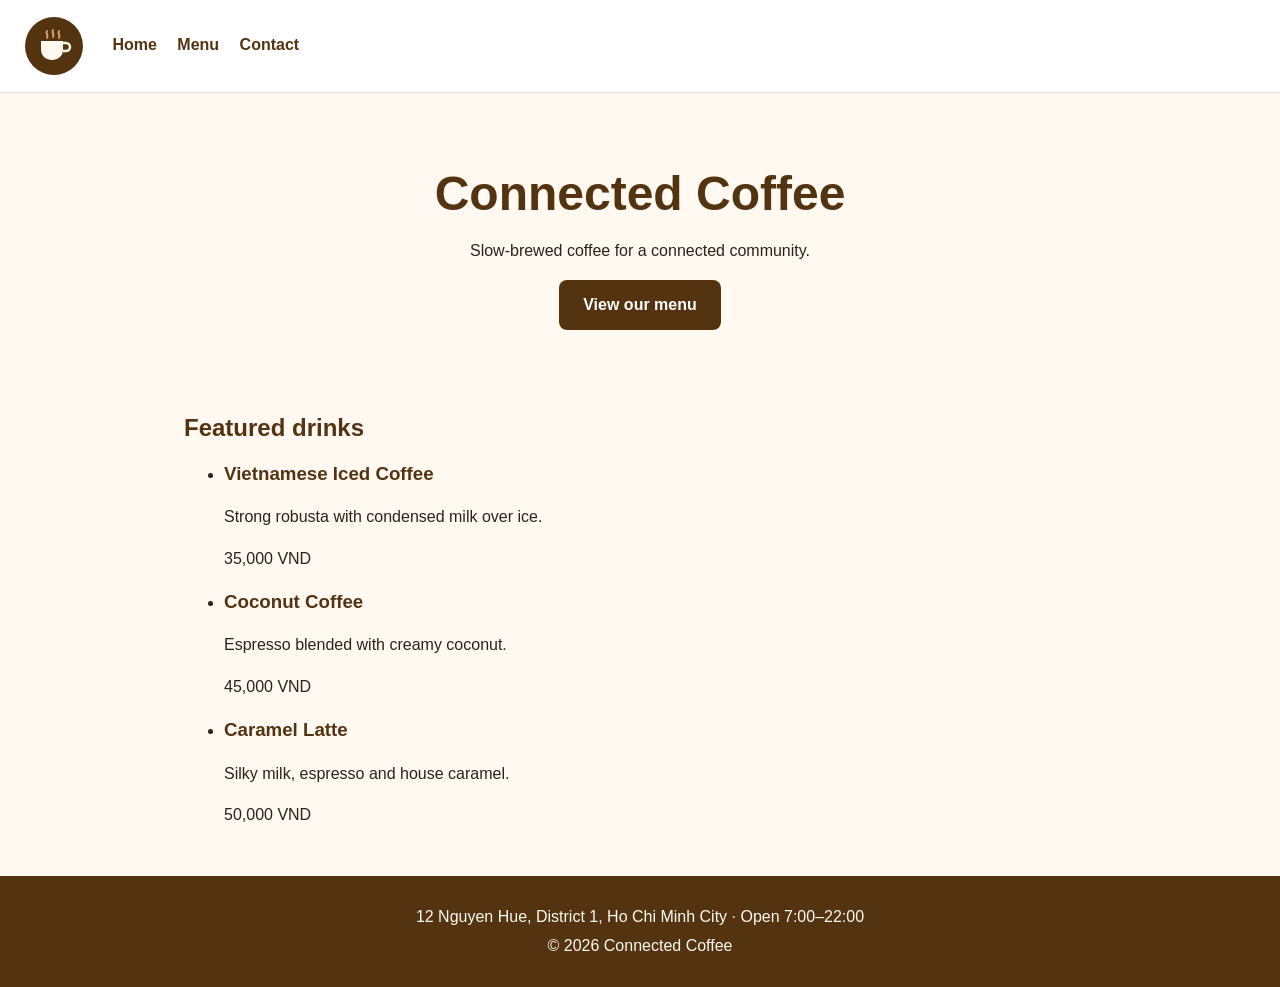
<file: Lab1/index.html>
<!DOCTYPE html>
<html lang="en">
<head>
    <meta charset="UTF-8">
    <meta name="viewport" content="width=device-width, initial-scale=1.0">
    <title>Document</title>
    <link rel="stylesheet" href="css/style.css">
</head>
<body>
    <header class="site-header"> 
  <!-- alt: describes the image for screen reader users --> 
  <!-- width, height: reserve space so the page does not jump --> 
  <img src="images/logo.svg" alt="Connected Coffee logo" width="60" height="60"> 
  <nav> 
    <!-- href="#menu": jumps to the element with id="menu" on the same page --> 
    <a href="index.html">Home</a> 
    <a href="#menu">Menu</a> 
    <a href="#contact">Contact</a> 
  </nav> 
</header>
    <main>
         <!-- Introduction (hero) --> 
  <section class="hero"> 
    <h1>Connected Coffee</h1> 
    <p>Slow-brewed coffee for a connected community.</p> 
    <!-- A link styled as a button by class="btn" in CSS --> 
    <a class="btn" href="#menu">View our menu</a> 
  </section>
        <section id="menu"> 
  <h2>Featured drinks</h2> 
  <ul class="drink-list"> 
    <li class="drink"> 
      <h3>Vietnamese Iced Coffee</h3> 
      <p>Strong robusta with condensed milk over ice.</p> 
      <p class="price">35,000 VND</p> 
    </li> 
    <li class="drink"> 
      <h3>Coconut Coffee</h3> 
      <p>Espresso blended with creamy coconut.</p> 
      <p class="price">45,000 VND</p> 
    </li> 
    <li class="drink"> 
      <h3>Caramel Latte</h3> 
      <p>Silky milk, espresso and house caramel.</p> 
      <p class="price">50,000 VND</p> 
    </li> 
    <!-- Step 7: add your signature drink here, same structure --> 
  </ul> 
</section> 
    </main>
    <!-- ===== FOOTER: address and copyright ===== --> 
<footer id="contact" class="site-footer"> 
  <p>12 Nguyen Hue, District 1, Ho Chi Minh City · Open 7:00–22:00</p> 
  <!-- &copy; is the © symbol --> 
  <p>&copy; 2026 Connected Coffee</p> 
</footer> 
</body>
</html>
</file>
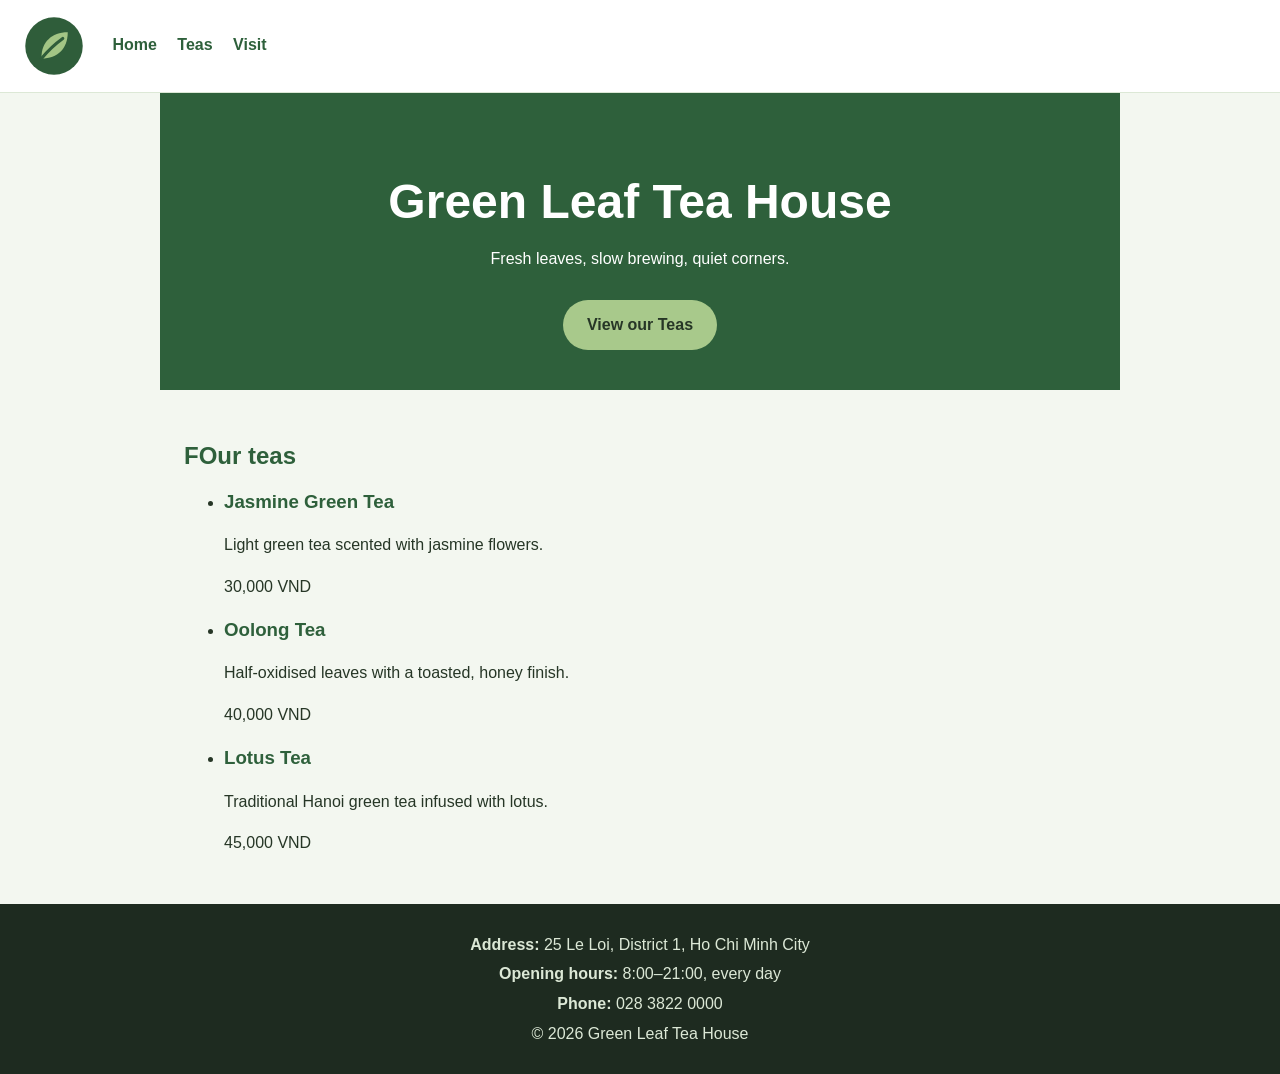
<file: Lab1/index2.html>
<!DOCTYPE html>
<html lang="en">
<head>
    <meta charset="UTF-8">
    <meta name="viewport" content="width=device-width, initial-scale=1.0">
    <title>Document</title>
    <link rel="stylesheet" href="css/style2.css">
</head>
<body>
    <header class="site-header"> 
  <!-- alt: describes the image for screen reader users --> 
  <!-- width, height: reserve space so the page does not jump --> 
  <img src="images/leaf.svg" alt="Green Leaf Tea House" width="60" height="60"> 
  <nav> 
    <!-- href="#menu": jumps to the element with id="menu" on the same page --> 
    <a href="index.html">Home</a> 
    <a href="#Teas">Teas</a> 
    <a href="#Visit">Visit</a> 
  </nav> 
</header>
    <main>
         <!-- Introduction (hero) --> 
  <section class="hero"> 
    <h1>Green Leaf Tea House</h1> 
    <p>Fresh leaves, slow brewing, quiet corners.</p> 
    <!-- A link styled as a button by class="btn" in CSS --> 
    <a class="btn" href="#Teas">View our Teas</a> 
  </section>
        <section id="Teas"> 
  <h2>FOur teas</h2> 
  <ul class="drink-list"> 
    <li class="drink"> 
      <h3>Jasmine Green Tea</h3> 
      <p>Light green tea scented with jasmine flowers.</p> 
      <p class="price">30,000 VND</p> 
    </li> 
    <li class="drink"> 
      <h3>Oolong Tea</h3> 
      <p>Half-oxidised leaves with a toasted, honey finish.</p> 
      <p class="price">40,000 VND</p> 
    </li> 
    <li class="drink"> 
      <h3>Lotus Tea</h3> 
      <p>Traditional Hanoi green tea infused with lotus.</p> 
      <p class="price">45,000 VND</p> 
    </li> 
    <!-- Step 7: add your signature drink here, same structure --> 
  </ul> 
</section> 
    </main>
    <!-- ===== FOOTER: address and copyright ===== --> 

<footer id="contact" class="site-footer">
    <p><strong>Address:</strong> 25 Le Loi, District 1, Ho Chi Minh City</p>
    <p><strong>Opening hours:</strong> 8:00–21:00, every day</p>
    <p><strong>Phone:</strong> 028 3822 0000</p>
    <p>&copy; 2026 Green Leaf Tea House</p>
</footer>
</body>
</html>
</file>
<file: Lab1/css/style.css>
/* *: selects every element. border-box: width includes padding and border */ 
* { 
  box-sizing: border-box; 
} 
 
body { 
  margin: 0;                                  /* no space around the page */ 
  font-family: Arial, Helvetica, sans-serif;  /* font, with fallback fonts */ 
  line-height: 1.6;                           /* line height = 1.6 x font size */ 
  color: #2d2118;                             /* text color */ 
  background-color: #fff9f2;                  /* cream background */ 
} 
 
/* Comma: one rule for h1, h2 and h3 */ 
h1, 
h2, 
h3 { 
  color: #543310;    /* brand brown */ 
  line-height: 1.2; 
}

.site-header { 
  padding: 16px 24px;                /* 16px top-bottom, 24px left-right */ 
  background-color: #ffffff; 
  border-bottom: 1px solid #eadbc8;  /* thin line under the header */ 
} 
 
/* img elements inside .site-header */ 
.site-header img { 
  vertical-align: middle;  /* align the logo with the nav text */ 
} 
 
.site-header nav { 
  display: inline-block;  /* keep nav on the same line as the logo */ 
  margin-left: 24px; 
} 
 
.site-header nav a { 
  margin-right: 16px; 
  color: #543310; 
  font-weight: bold; 
  text-decoration: none;  /* remove the default link underline */ 
} 
 
/* :hover: when the mouse is over the link */ 
.site-header nav a:hover { 
  text-decoration: underline; 
}

/* Every section in main shares a max width and is centred */ 
main section { 
  max-width: 960px;   /* no wider than 960px on large screens */ 
  margin: 0 auto;     /* auto on both sides: centred */ 
  padding: 32px 24px; 
} 
 
.hero { 
  text-align: center;  /* centre the text and the button */ 
} 
 
.hero h1 { 
  font-size: 48px; 
  margin-bottom: 8px; 
} 
 
/* Turn a link into a button */ 
.btn { 
  display: inline-block;  /* lets padding work like a box */ 
  padding: 12px 24px; 
  border-radius: 8px;     /* rounded corners */ 
  background-color: #543310; 
  color: #ffffff; 
  font-weight: bold; 
  text-decoration: none; 
}

.site-footer { 
  padding: 24px; 
  text-align: center; 
  background-color: #543310;  /* brown background */ 
  color: #fff9f2;             /* cream text for enough contrast */ 
} 
 
.site-footer p { 
  margin: 4px 0; 
}
</file>
<file: Lab1/css/style2.css>
/* Apply border-box to all elements */
* {
  box-sizing: border-box;
}

body {
  margin: 0;
  font-family: Arial, Helvetica, sans-serif;
  line-height: 1.6;
  color: #263626;
  background-color: #f3f7f0;
}

/* Heading styles */
h1,
h2,
h3 {
  color: #2e603b;
  line-height: 1.2;
}

/* Header */
.site-header {
  padding: 16px 24px;
  background-color: #ffffff;
  border-bottom: 1px solid #dce8d6;
}

/* Logo */
.site-header img {
  vertical-align: middle;
}

/* Navigation */
.site-header nav {
  display: inline-block;
  margin-left: 24px;
}

.site-header nav a {
  margin-right: 16px;
  color: #2e603b;
  font-weight: bold;
  text-decoration: none;
}

/* Hover effect */
.site-header nav a:hover {
  text-decoration: underline;
}

/* Main sections */
main section {
  max-width: 960px;
  margin: 0 auto;
  padding: 32px 24px;
}

/* Hero section */
.hero {
  text-align: center;
  background-color: #2e603b;
  color: #ffffff;
  padding: 40px 24px;
}

.hero h1 {
  font-size: 48px;
  margin-bottom: 8px;
  color: #ffffff;
}

.hero p {
  color: #ffffff;
}

/* Button */
.btn {
  display: inline-block;
  padding: 12px 24px;
  border-radius: 30px;
  background-color: #a8c98b;
  color: #263626;
  font-weight: bold;
  text-decoration: none;
  margin-top: 12px;
}

.btn:hover {
  background-color: #8fb875;
}

/* Tea cards */
.tea-card {
  background-color: #ffffff;
  border: 1px solid #dce8d6;
  border-radius: 8px;
  padding: 16px;
  margin-bottom: 12px;
}

.tea-card h3 {
  margin: 0 0 4px;
  color: #2e603b;
}

.tea-card p {
  margin: 4px 0;
  color: #526752;
}

/* Tea price */
.tea-card .price {
  color: #2e603b;
  font-weight: bold;
}

/* Visit section */
.visit {
  background-color: #f3f7f0;
}

/* Footer */
.site-footer {
  padding: 24px;
  text-align: center;
  background-color: #1e2b20;
  color: #dce8d6;
}

.site-footer p {
  margin: 4px 0;
}
</file>
